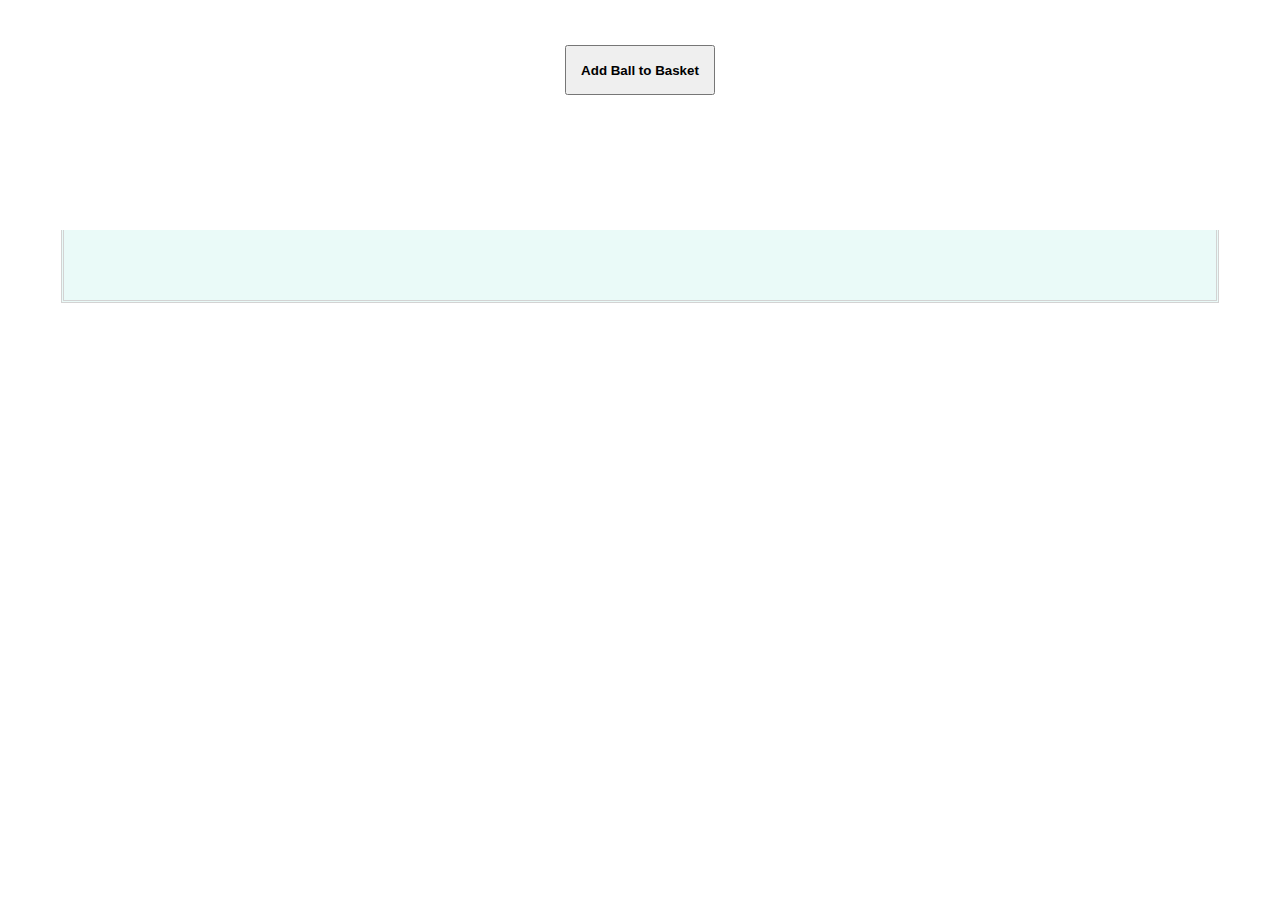
<file: balloons/index.html>
<!DOCTYPE html>
<html lang="en">
<head>
    <meta charset="UTF-8">
    <meta name="viewport" content="width=device-width, initial-scale=1.0">
    <title>Balloons!</title>
    <script src="https://code.jquery.com/jquery-3.1.1.js"></script>
    <link rel="stylesheet" type="text/css" href="style.css">
</head>
<body>
    <button>Add Ball to Basket</button>
    <div id="container">
        

    </div>  

    <script type="text/javascript" src="script.js"></script>
</body>
</html>
</file>
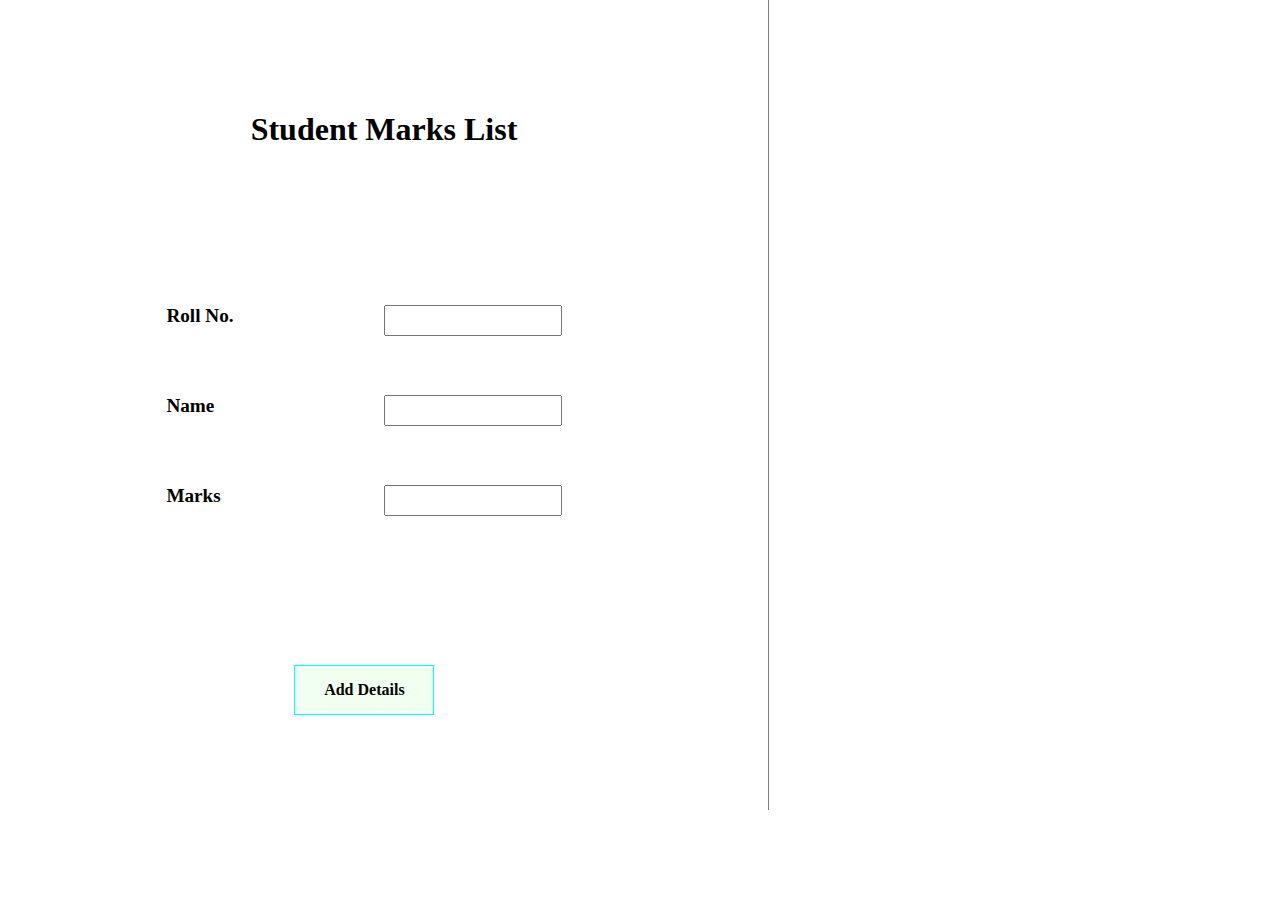
<file: form/index.html>
<!DOCTYPE html>
<html lang="en">
<head>
    <meta charset="UTF-8">
    <meta name="viewport" content="width=device-width, initial-scale=1.0">
    <title>Student Marks List - Jquery</title>
    <script src="https://ajax.googleapis.com/ajax/libs/jquery/3.6.3/jquery.min.js"></script>  
    <link rel="stylesheet" type="text/css" href="style.css">
</head>
<body>
    <div id="fill-details">
        <h1>Student Marks List</h1>
        <form id="fill-form">
            <div class="form-containers">
                <label for="rollno" class="abbrev">Roll No.</label>
                <input type="number" id="rollno" class="abbrevdata">
            </div>
            <div class="form-containers">
                <label for="name" class="abbrev">Name</label>
                <input type="text" id="name" class="abbrevdata" autocomplete="off">
            </div>
            <div class="form-containers">
                <label for="marks" class="abbrev">Marks</label>
                <input type="number" id="marks" class="abbrevdata">
            </div>
            <div>
                <input type="submit" value="Add Details" id="button-1">
            </div>
        </form>
    </div>
    <div id="output">
        <span id="output-details">
            
        </span>
    </div>
    <div id="container">
        
    </div>  

    <script type="text/javascript" src="script.js"></script>
</body>
</html>
</file>
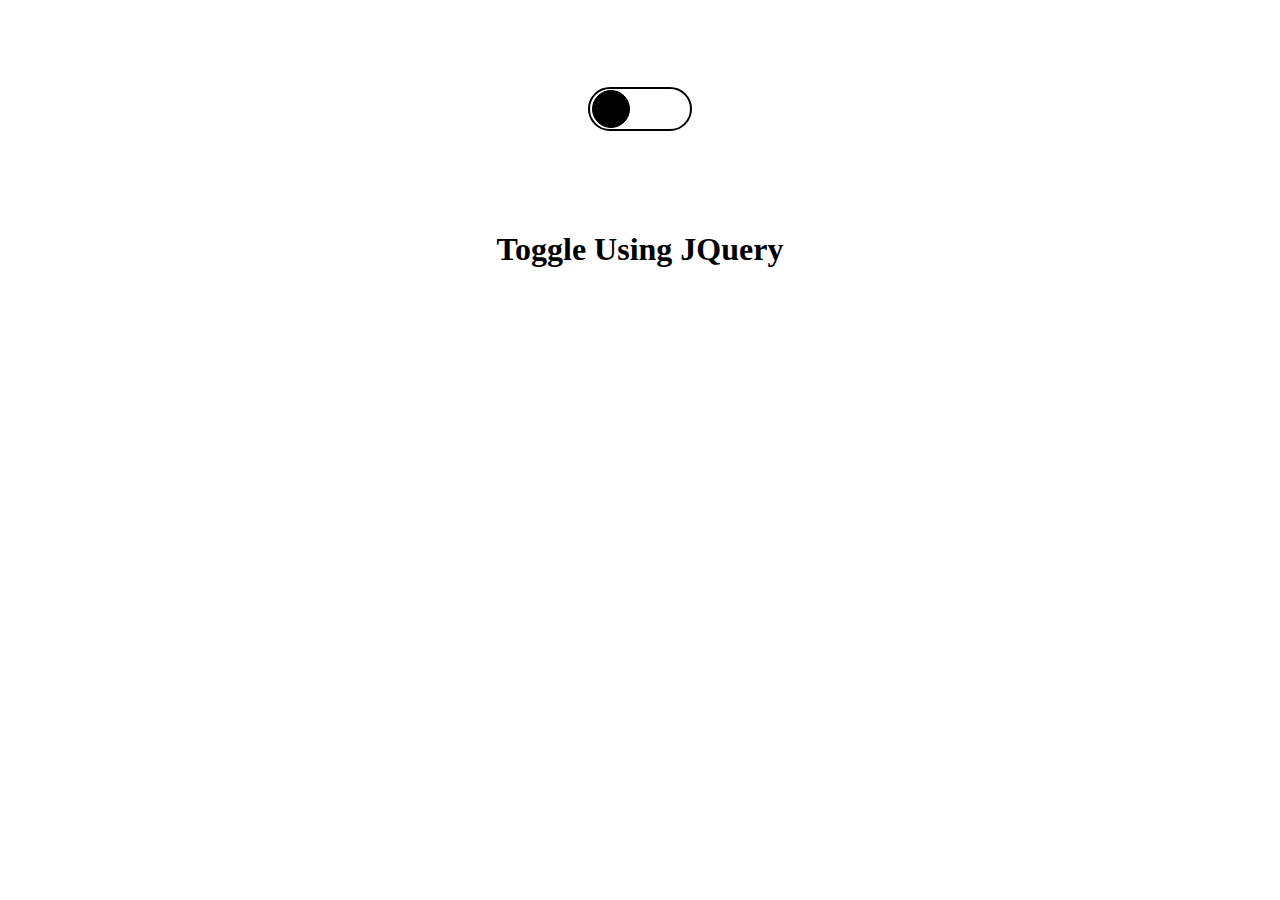
<file: toggle/index.html>
<!DOCTYPE html>
<html lang="en">
<head>
    <meta charset="UTF-8">
    <meta name="viewport" content="width=device-width, initial-scale=1.0">
    <title>Toggle View - Jquery</title>
    <script src="https://ajax.googleapis.com/ajax/libs/jquery/3.6.3/jquery.min.js"></script>
    <link rel="stylesheet" type="text/css" href="style.css">
</head>
<body>
    <div id="container">
        <div class="button-container-1">
            <div class="button-1"></div>
        </div>    

        <h1>Toggle Using JQuery</h1>
    </div>  

    <script type="text/javascript" src="script.js"></script>
</body>
</html>
</file>
<file: balloons/style.css>
body{
    margin: 0px;
    padding: 0px;
    display: flex;
    flex-direction: column;
    /* justify-content: space-evenly; */
    align-items: center;
}

button{
    top:5vh;
    position: relative;
    height: 50px;
    width: 150px;
    font-weight: bold;
}

button:hover{
    box-shadow: 0px 0px 2px 1px cyan;
}

#container{
    /* border:1px solid black; */
    position: relative;
    top:20vh;
    min-height: 70px;
    width: 90vw;
    border-bottom: 3px double lightgrey;
    border-right: 3px double lightgrey;
    border-left: 3px double lightgrey;
    background-color: rgb(234, 250, 248);
    display: flex;
    flex-direction: row;
    flex-wrap: wrap-reverse;
}

.ball-in{
    /* border: 1px solid black; */
    height: 60px;
    width:60px;
    border-radius: 50%;
    position: relative;
}
</file>
<file: form/style.css>
body{
    margin: 0px;
    padding: 0px;
    display: flex;

}

#fill-details{
    /* border:1px solid black; */
    width:60vw;
    height: 90vh;
    display: flex;
    flex-direction: column;
    align-items: center;
}

h1{
    /* border:1px solid black; */
    position: relative;
    top:10vh;
}

#fill-form{
    /* border:1px solid black; */
    position: relative;
    top:15vh;
    height:50vh;
    width: 50vw;
    display: flex;
    flex-direction: column;
    justify-content: space-evenly;
}

.abbrev{
    position: absolute;
    left:8vw;
    font-size: 1.2rem;
    font-weight: bold;
}

.abbrevdata{
    position: absolute;
    left:25vw;
    width: 170px;
    height: 25px;
}

#button-1{
    position: absolute;
    left: 18vw;
    top: 50vh;
    height: 50px;
    width: 140px;
    text-align: center;
    border: 1px solid aqua;
    background-color: honeydew;
    font-family: serif;
    font-weight: bold;
    font-size: 1rem;
    cursor: pointer;
}

#button-1:hover{
    box-shadow: 0px 0px 3px 1px cadetblue;
}

#output{
    /* border:1px solid black; */
    border-left:1px solid gray;
    width: 39vw;
    height: 90vh;
}

#output-details{
    /* border:1px solid black;  */
    position: relative;
    height: 100%;
    display: flex;
    flex-direction: column;
    overflow: auto;
    width: 99%;
}

p:nth-child(2n){
    background-color:lightgray;
}

p{
    /* border:1px solid black; */
    position: relative;
    font-size: 1.3rem;
    padding: 2%;
    text-align: left;
    padding-left: 0.5cm;
    margin: 2px 2px;
    /* height: inherit; */
}

b{
    background-color: green;
    color: honeydew;
    font-weight: 500;
}
</file>
<file: toggle/style.css>
#container{
    position: relative;
    /* border: 1px solid black; */
    height: 40vh;
    display: flex;
    justify-content: space-evenly;
    align-items: center;
    flex-direction: column;
    /* transition: 0.3s; */
}

.button-container-1{
    position: relative;
    border: 2px solid black;
    height:40px;
    width:100px;
    border-radius: 25px;
    cursor: pointer;
    transition: 0.3s;
}

.button-1{
    position: relative;
    border: 1px solid black;
    background-color: black;
    height:36px;
    width: 36px;
    border-radius: 50%;
    top: 1px;
    left: 2px;
    transition: 0.3s;
}

.text{
    color:white;
    transition: 0.3s;
}

.button{
    background-color: white;
    left: 60px;
    transition:0.3s
}

.button-container{
    border: 2px solid white;
    transition: 0.3s;
}

body{
    transition: 0.5s;
}

.body-color{
    background-color: black;
    transition: 0.5s;
}
</file>
